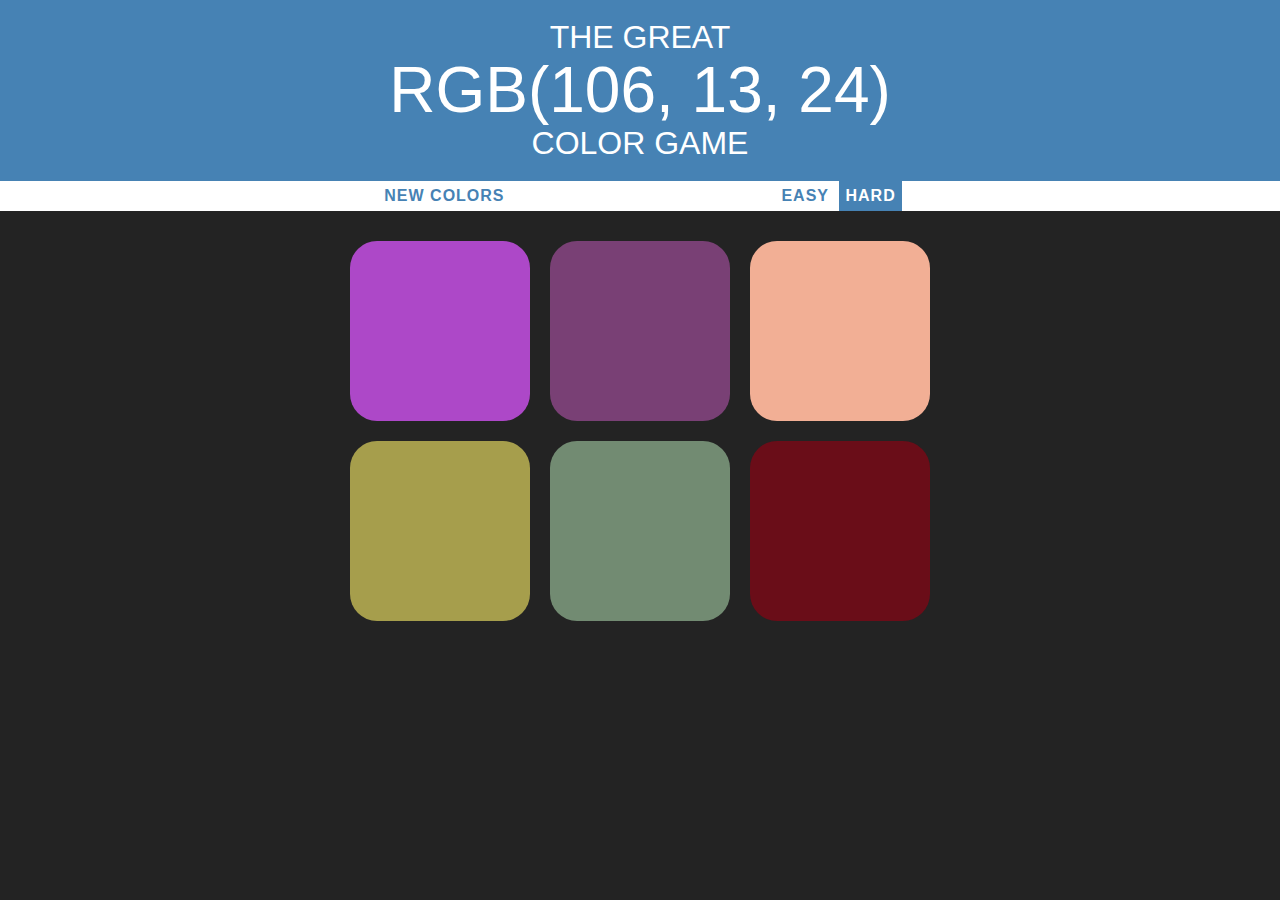
<file: index.html>
<!DOCTYPE html>
<html lang="en">
<head>
    <link rel="stylesheet" href="colorGame.css">
    <meta charset="UTF-8">
    <meta name="viewport" content="width=device-width, initial-scale=1.0">
    <meta http-equiv="X-UA-Compatible" content="ie=edge">
    <title>Color Game</title>
</head>
<body>
    <h1>
        The Great
        <br>
        <span id="colorDisplay">RGB</span> 
        <br>
        Color Game</h1>
    <div id="stripe">
        <button id="reset">New Colors</button>
        <span id="message"></span>
        <button class="mode">Easy</button>
        <button class="mode selected">Hard</button
    </div>

        <div id="container">
            <div class="square"></div>
            <div class="square"></div>
            <div class="square"></div>
            <div class="square"></div>
            <div class="square"></div>
            <div class="square"></div>
        </div>
        <script src="colorGame.js"></script>

</body>
</html>
</file>
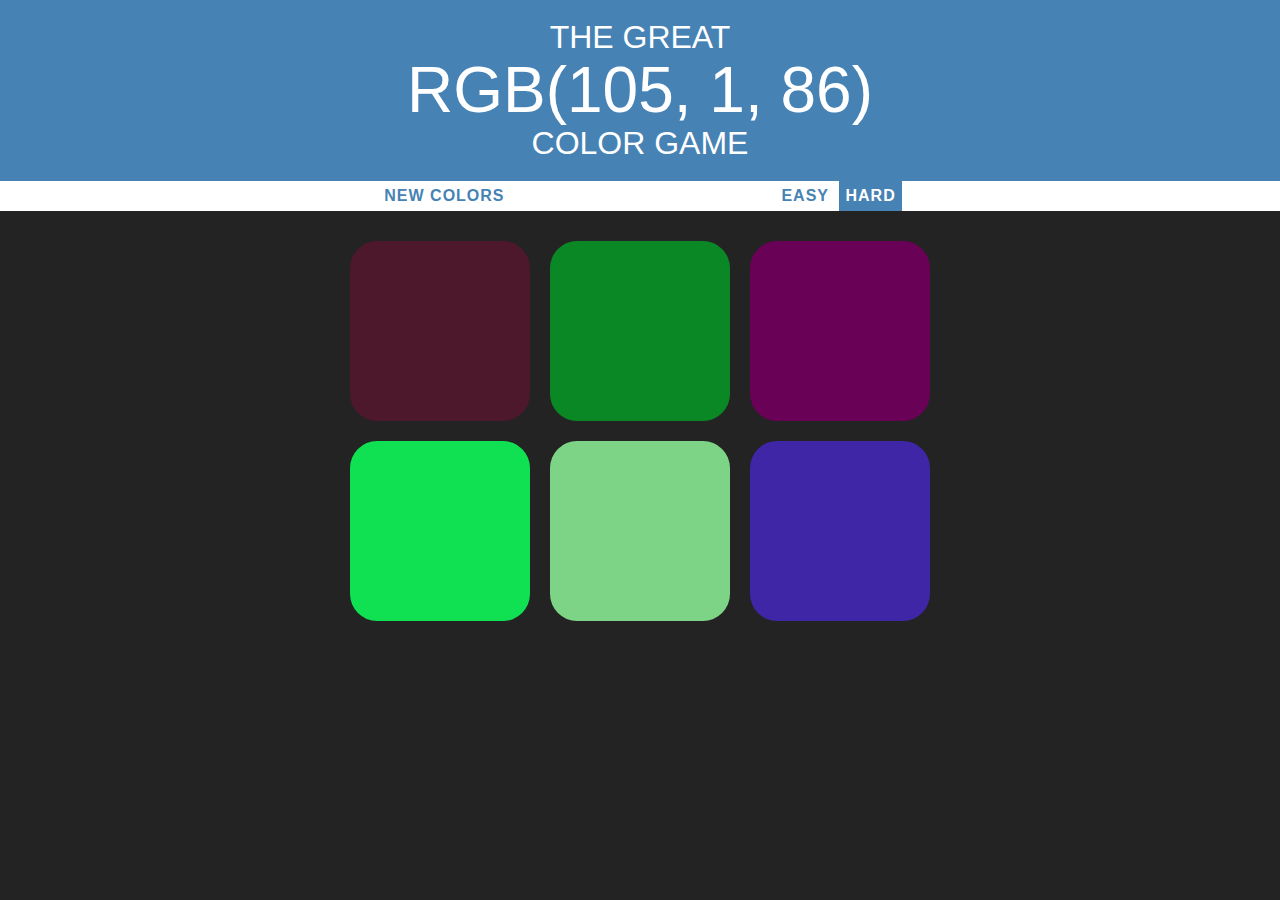
<file: colorGame.html>
<!DOCTYPE html>
<html lang="en">
<head>
    <link rel="stylesheet" href="colorGame.css">
    <meta charset="UTF-8">
    <meta name="viewport" content="width=device-width, initial-scale=1.0">
    <meta http-equiv="X-UA-Compatible" content="ie=edge">
    <title>Color Game</title>
</head>
<body>
    <h1>
        The Great
        <br>
        <span id="colorDisplay">RGB</span> 
        <br>
        Color Game</h1>
    <div id="stripe">
        <button id="reset">New Colors</button>
        <span id="message"></span>
        <button class="mode">Easy</button>
        <button class="mode selected">Hard</button
    </div>

        <div id="container">
            <div class="square"></div>
            <div class="square"></div>
            <div class="square"></div>
            <div class="square"></div>
            <div class="square"></div>
            <div class="square"></div>
        </div>
        <script src="colorGame.js"></script>

</body>
</html>
</file>
<file: colorGame.css>
body {
    background-color: #232323;
    margin: 0;
    font-family: "Montserrat", "Avenir", sans-serif;
}

.square {
    width: 30%;
    background: purple;
    padding-bottom: 30%;
    float: left;
    margin: 1.66%;
    border-radius: 15%;
    transition: background 0.6s;
    -webkit-transition: background 0.6s;
    -moz-transition: background 0.6s;
}

#container {
    margin: 20px auto;
    max-width: 600px;
}

h1 {
    color: white;
    font-weight: normal;
    text-align: center;
    background: steelblue;
    margin: 0;
    text-transform: uppercase;
    line-height: 1.1;
    padding: 20px 0;
}

#colorDisplay {
    font-size: 200%;
}

#message {
    display: inline-block;
    width: 20%;
}

#stripe {
    background: white;
    height: 30px;
    text-align: center;
    color: black;
}

.selected {
    color:white;
    background: steelblue;
}

button {
    border: none;
    background: none;
    text-transform: uppercase;
    height: 100%;
    font-weight: 700;
    color: steelblue;
    letter-spacing: 1px;
    font-size: inherit; 
    transition: all 0.3s;
    -webkit-transition: all 0.3s;
    -moz-transition: all 0.3s;
    outline: none;
}

button:hover {
    color:white;
    background: steelblue;
}
</file>
